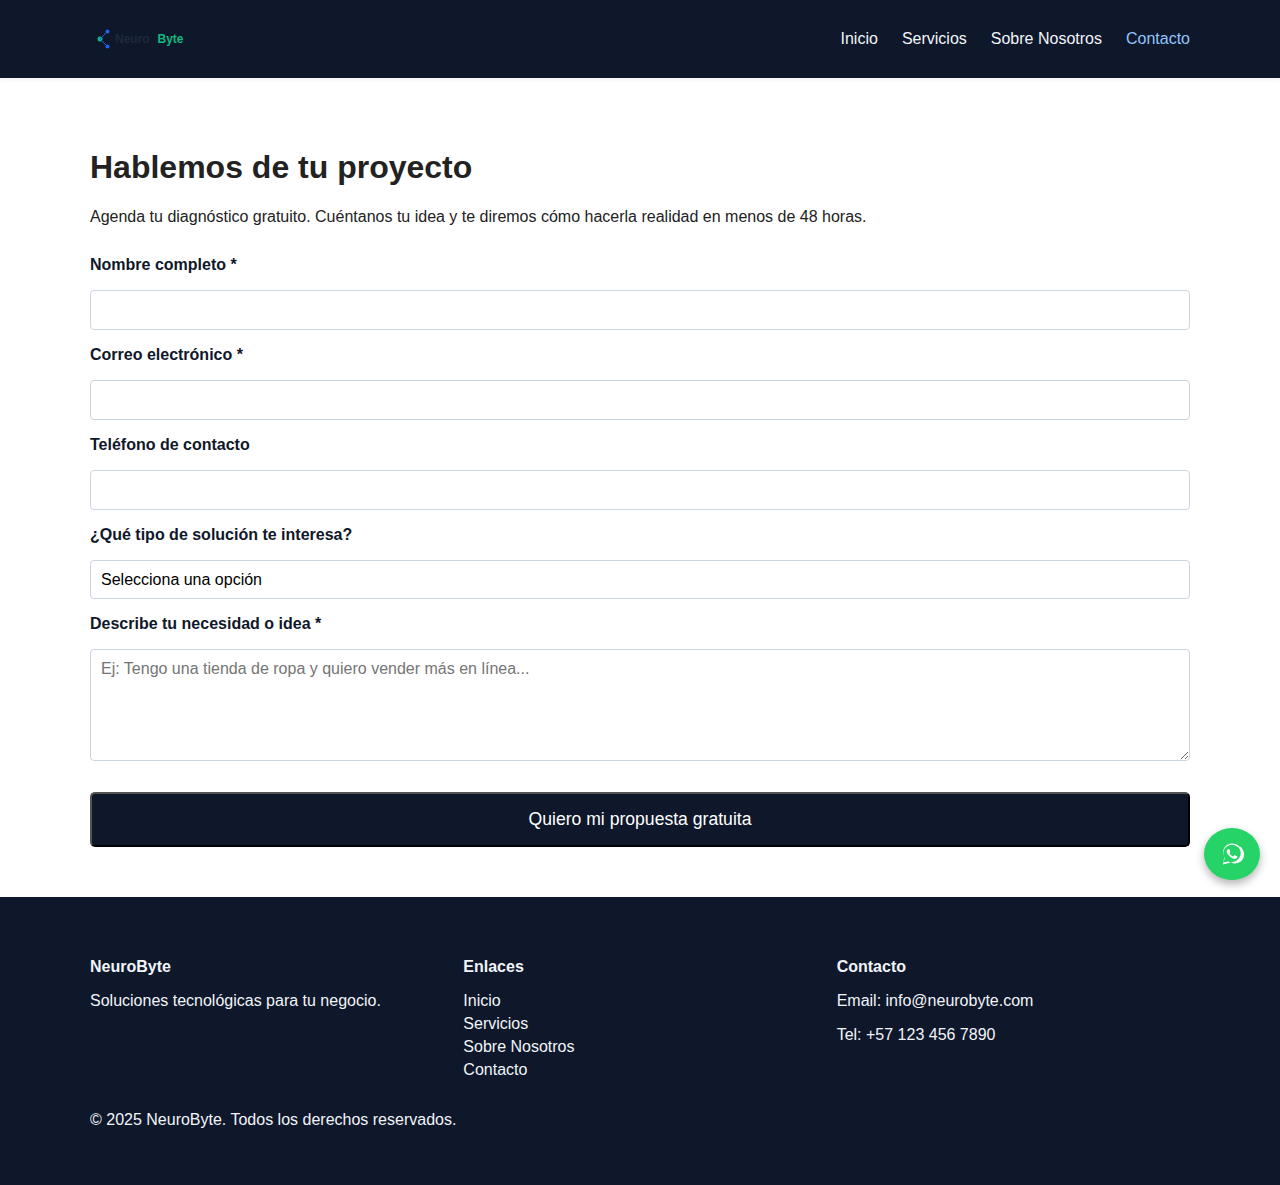
<file: contacto.html>
<!DOCTYPE html>
<html lang="es">
  <head>
    <meta charset="UTF-8" />
    <meta name="viewport" content="width=device-width, initial-scale=1.0" />
    <title>Contacto | NeuroByte</title>
    <!-- Google tag (gtag.js) -->
    <script
      async
      src="https://www.googletagmanager.com/gtag/js?id=G-H84RZHLYG8"
    ></script>
    <script>
      window.dataLayer = window.dataLayer || [];
      function gtag() {
        dataLayer.push(arguments);
      }
      gtag("js", new Date());
      gtag("config", "G-H84RZHLYG8");
    </script>
    <link rel="stylesheet" href="css/style.css" />
    <link
      rel="icon"
      type="image/png"
      href="images/favicon/neuroByteFavicon.png"
    />
  </head>
  <body>
    <!-- NAVBAR -->
    <nav class="navbar">
      <div class="container nav-flex">
        <a href="" class="logo">
          <img src="images/SVG/neurobyte-logo.svg" alt="Logo NeuroByte" />
        </a>
        <button class="hamburger" id="hamburger">
          <span class="bar"></span>
          <span class="bar"></span>
          <span class="bar"></span>
        </button>
        <ul class="nav-links" id="nav-links">
          <li><a href="index.html">Inicio</a></li>
          <li><a href="productos.html">Servicios</a></li>
          <li><a href="sobre-nosotros.html">Sobre Nosotros</a></li>
          <li><a href="contacto.html" class="active">Contacto</a></li>
        </ul>
      </div>
    </nav>

    <!-- FORMULARIO -->
    <main class="seccion">
      <div class="container">
        <h1>Hablemos de tu proyecto</h1>
        <p>
          Agenda tu diagnóstico gratuito. Cuéntanos tu idea y te diremos cómo
          hacerla realidad en menos de 48 horas.
        </p>

        <form
          action="https://formsubmit.co/neurobytepages@gmail.com"
          method="POST"
          class="formulario-contacto"
        >
          <input
            type="hidden"
            name="_subject"
            value="Nuevo mensaje desde el sitio web NeuroByte"
          />
          <input type="hidden" name="_template" value="table" />
          <input type="hidden" name="_captcha" value="false" />
          <input
            type="hidden"
            name="_next"
            value="https://migueldev725.github.io/NeuroByte/thanks.html"
          />

          <label for="nombre">Nombre completo *</label>
          <input type="text" id="nombre" name="nombre" required />

          <label for="correo">Correo electrónico *</label>
          <input type="email" id="correo" name="correo" required />

          <label for="telefono">Teléfono de contacto</label>
          <input type="tel" id="telefono" name="telefono" />

          <label for="interes">¿Qué tipo de solución te interesa?</label>
          <select id="interes" name="interes" required>
            <option value="" disabled selected>Selecciona una opción</option>
            <option value="Landing Page">
              Landing Page para captar clientes
            </option>
            <option value="Catálogo web">
              Catálogo digital para mostrar productos
            </option>
            <option value="Formulario Automatizado">
              Formulario con WhatsApp o Email
            </option>
            <option value="Agenda Digital">Agenda de reservas o citas</option>
            <option value="Otro">Otro / No estoy seguro</option>
          </select>

          <label for="mensaje">Describe tu necesidad o idea *</label>
          <textarea
            id="mensaje"
            name="mensaje"
            rows="5"
            required
            placeholder="Ej: Tengo una tienda de ropa y quiero vender más en línea..."
          ></textarea>

          <button type="submit" class="boton grande">
            Quiero mi propuesta gratuita
          </button>
        </form>
      </div>
    </main>

    <!-- BOTÓN FLOTANTE WHATSAPP -->
    <a
      href="https://wa.me/573009939248?text=Hola%2C%20estoy%20interesado%20en%20los%20servicios%20tecnol%C3%B3gicos%20de%20NeuroByte.%20%C2%BFPueden%20darme%20m%C3%A1s%20informaci%C3%B3n%3F"
      class="whatsapp-float"
      target="_blank"
      aria-label="Chatea con nosotros por WhatsApp"
    >
      <svg
        xmlns="http://www.w3.org/2000/svg"
        fill="#ffffff"
        viewBox="0 0 448 512"
        width="24"
        height="24"
      >
        <path
          d="M380.9 97.1C339 55.2 283.6 32 224.1 32c-105.3 0-191 85.7-191 191 0 33.7 8.8 66.5 25.4 95.4L32 480l165.2-43.4c28.1 15.4 59.9 23.4 92.9 23.4h.1c105.3 0 191-85.7 191-191 0-59.5-23.2-114.9-65.3-157.9zM224.1 438.1c-27.3 0-54.2-7.3-77.8-21.1l-5.6-3.3-98.2 25.8 26.2-95.6-3.6-5.8C49.3 309 40.1 275.7 40.1 241c0-101.9 82.9-184.8 184.8-184.8 49.3 0 95.6 19.2 130.5 54.1s54.1 81.2 54.1 130.5c0 101.9-82.9 184.8-184.8 184.8zm101.6-138.9c-5.6-2.8-33.1-16.3-38.2-18.1-5.1-1.9-8.8-2.8-12.5 2.8s-14.3 18.1-17.5 21.8c-3.2 3.7-6.4 4.2-11.9 1.4-32.4-16.2-53.6-28.9-75.1-65.3-5.7-9.8 5.7-9.1 16.2-30.2 1.8-3.7.9-6.9-.5-9.7-1.4-2.8-12.5-30.1-17.1-41.3-4.5-10.8-9.1-9.3-12.5-9.5-3.2-.2-6.9-.2-10.6-.2s-9.7 1.4-14.8 6.9c-5.1 5.6-19.4 19-19.4 46.3 0 27.3 19.9 53.7 22.6 57.4 2.8 3.7 39.1 59.7 94.8 83.7 13.3 5.7 23.7 9.1 31.8 11.7 13.4 4.2 25.6 3.6 35.2 2.2 10.7-1.6 33.1-13.5 37.8-26.5 4.7-13.1 4.7-24.3 3.3-26.5-1.3-2.3-5-3.7-10.6-6.4z"
        />
      </svg>
    </a>

    <!-- FOOTER -->
    <div id="footer-placeholder"></div>

    <script src="js/loadFooter.js"></script>
    <script src="js/script.js"></script>
  </body>
</html>
</file>
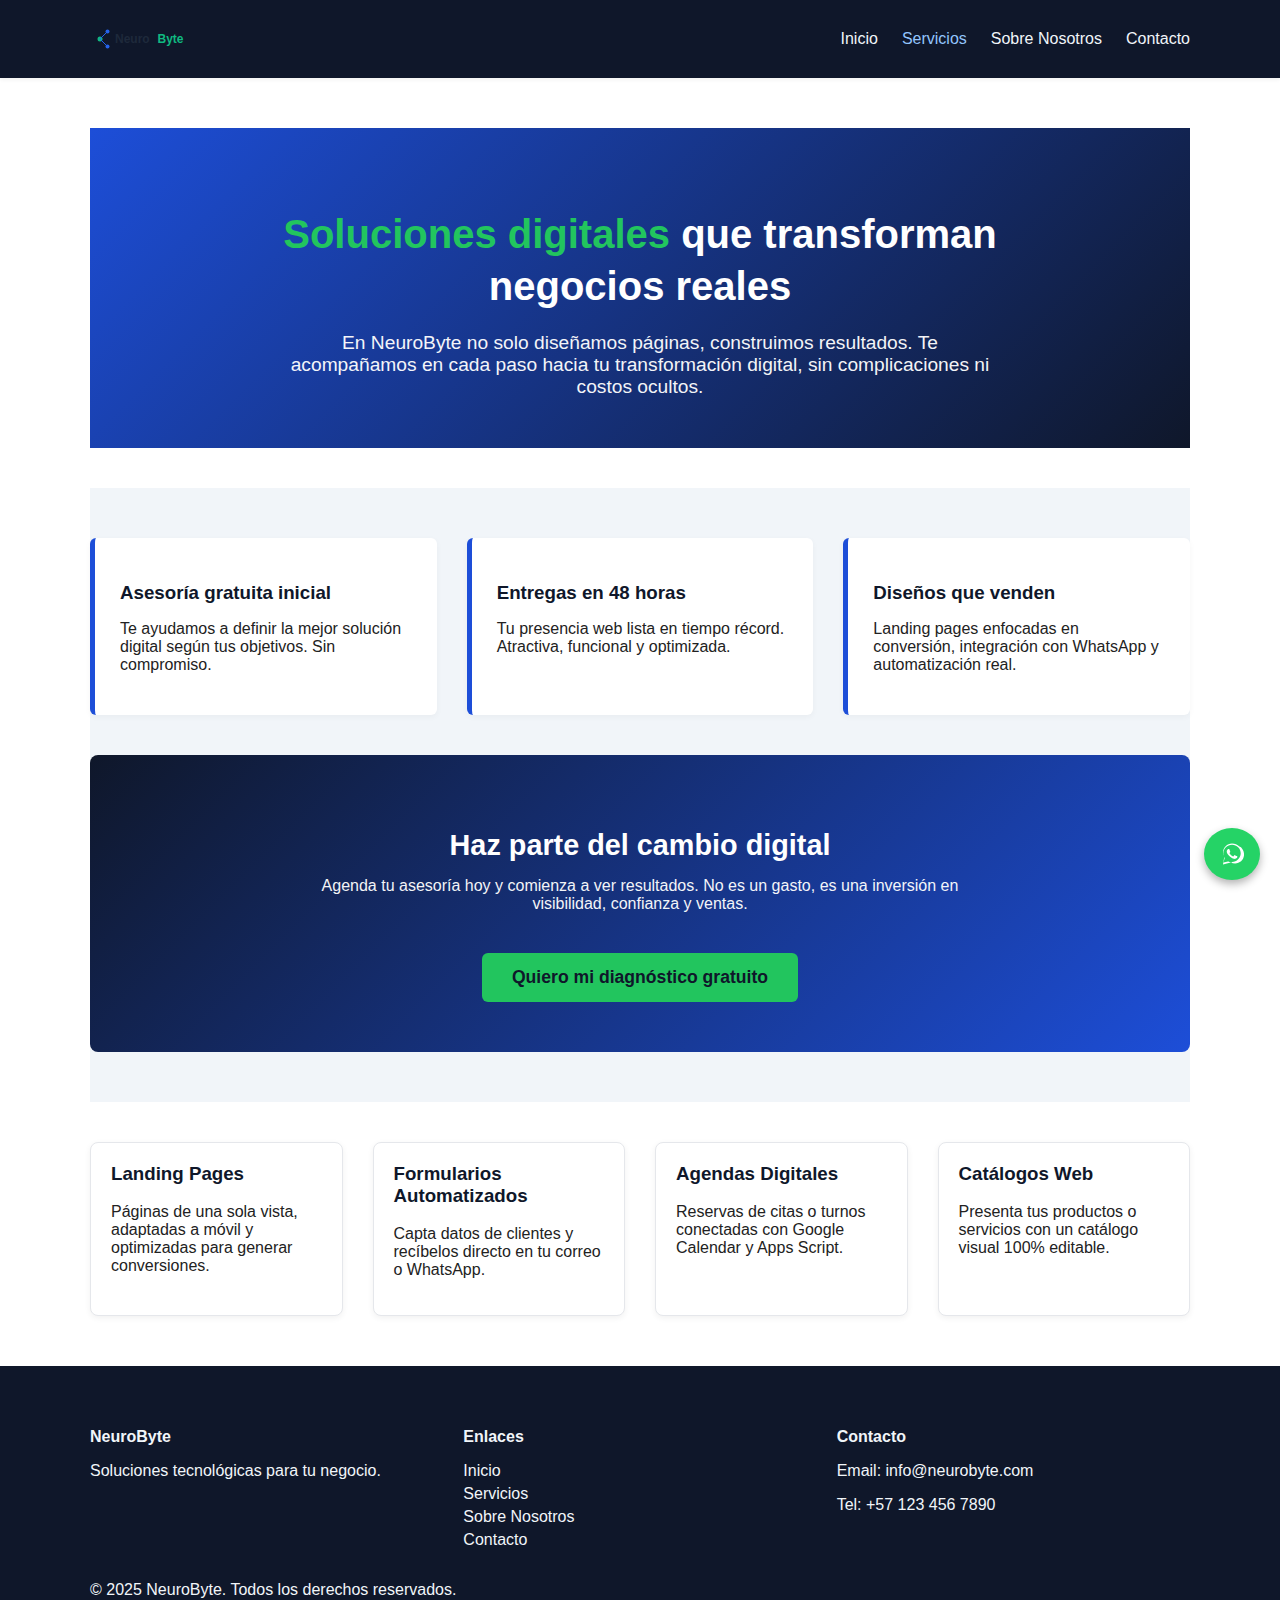
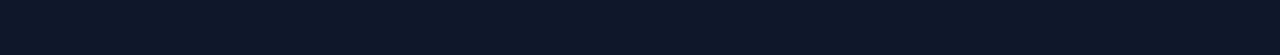
<file: productos.html>
<!DOCTYPE html>
<html lang="es">
  <head>
    <meta charset="UTF-8" />
    <meta name="viewport" content="width=device-width, initial-scale=1.0" />
    <title>Servicios | NeuroByte</title>
    <link rel="stylesheet" href="css/style.css" />
    <link
      rel="icon"
      type="image/png"
      href="images/favicon/neuroByteFavicon.png"
    />
  </head>
  <body>
    <!-- NAVBAR -->
    <nav class="navbar">
      <div class="container nav-flex">
        <a href="index.html" class="logo">
          <img src="images/SVG/neurobyte-logo.svg" alt="Logo NeuroByte" />
        </a>
        <button class="hamburger" id="hamburger">
          <span class="bar"></span>
          <span class="bar"></span>
          <span class="bar"></span>
        </button>
        <ul class="nav-links" id="nav-links">
          <li><a href="index.html">Inicio</a></li>
          <li><a href="productos.html" class="active">Servicios</a></li>
          <li><a href="sobre-nosotros.html">Sobre Nosotros</a></li>
          <li><a href="contacto.html">Contacto</a></li>
        </ul>
      </div>
    </nav>

    <main class="seccion">
      <div class="container">
        <!-- CABECERA DE SECCIÓN -->
        <section class="cabecera-servicios">
          <div class="container">
            <h1>
              <span class="resaltado">Soluciones digitales</span> que
              transforman negocios reales
            </h1>
            <p>
              En NeuroByte no solo diseñamos páginas, construimos resultados. Te
              acompañamos en cada paso hacia tu transformación digital, sin
              complicaciones ni costos ocultos.
            </p>
          </div>
        </section>

        <!-- BLOQUE DE ENGANCHES -->
        <section class="enganches alt">
          <div class="grid-enganches">
            <div class="enganche-card">
              <h3>Asesoría gratuita inicial</h3>
              <p>
                Te ayudamos a definir la mejor solución digital según tus
                objetivos. Sin compromiso.
              </p>
            </div>
            <div class="enganche-card">
              <h3>Entregas en 48 horas</h3>
              <p>
                Tu presencia web lista en tiempo récord. Atractiva, funcional y
                optimizada.
              </p>
            </div>
            <div class="enganche-card">
              <h3>Diseños que venden</h3>
              <p>
                Landing pages enfocadas en conversión, integración con WhatsApp
                y automatización real.
              </p>
            </div>
          </div>
          <div class="cta-servicios">
            <h2>Haz parte del cambio digital</h2>
            <p>
              Agenda tu asesoría hoy y comienza a ver resultados. No es un
              gasto, es una inversión en visibilidad, confianza y ventas.
            </p>
            <a href="contacto.html" class="boton grande"
              >Quiero mi diagnóstico gratuito</a
            >
          </div>
        </section>

        <!-- SERVICIOS -->
        <div class="servicios-grid">
          <div class="servicio-card">
            <h3>Landing Pages</h3>
            <p>
              Páginas de una sola vista, adaptadas a móvil y optimizadas para
              generar conversiones.
            </p>
          </div>
          <div class="servicio-card">
            <h3>Formularios Automatizados</h3>
            <p>
              Capta datos de clientes y recíbelos directo en tu correo o
              WhatsApp.
            </p>
          </div>
          <div class="servicio-card">
            <h3>Agendas Digitales</h3>
            <p>
              Reservas de citas o turnos conectadas con Google Calendar y Apps
              Script.
            </p>
          </div>
          <div class="servicio-card">
            <h3>Catálogos Web</h3>
            <p>
              Presenta tus productos o servicios con un catálogo visual 100%
              editable.
            </p>
          </div>
        </div>
      </div>
    </main>

    <!-- BOTÓN FLOTANTE WHATSAPP -->
    <a
      href="https://wa.me/573009939248?text=Hola%2C%20estoy%20interesado%20en%20los%20servicios%20tecnol%C3%B3gicos%20de%20NeuroByte.%20%C2%BFPueden%20darme%20m%C3%A1s%20informaci%C3%B3n%3F"
      class="whatsapp-float"
      target="_blank"
      aria-label="Chatea con nosotros por WhatsApp"
    >
      <svg
        xmlns="http://www.w3.org/2000/svg"
        fill="#ffffff"
        viewBox="0 0 448 512"
        width="24"
        height="24"
      >
        <path
          d="M380.9 97.1C339 55.2 283.6 32 224.1 32c-105.3 0-191 85.7-191 191 0 33.7 8.8 66.5 25.4 95.4L32 480l165.2-43.4c28.1 15.4 59.9 23.4 92.9 23.4h.1c105.3 0 191-85.7 191-191 0-59.5-23.2-114.9-65.3-157.9zM224.1 438.1c-27.3 0-54.2-7.3-77.8-21.1l-5.6-3.3-98.2 25.8 26.2-95.6-3.6-5.8C49.3 309 40.1 275.7 40.1 241c0-101.9 82.9-184.8 184.8-184.8 49.3 0 95.6 19.2 130.5 54.1s54.1 81.2 54.1 130.5c0 101.9-82.9 184.8-184.8 184.8zm101.6-138.9c-5.6-2.8-33.1-16.3-38.2-18.1-5.1-1.9-8.8-2.8-12.5 2.8s-14.3 18.1-17.5 21.8c-3.2 3.7-6.4 4.2-11.9 1.4-32.4-16.2-53.6-28.9-75.1-65.3-5.7-9.8 5.7-9.1 16.2-30.2 1.8-3.7.9-6.9-.5-9.7-1.4-2.8-12.5-30.1-17.1-41.3-4.5-10.8-9.1-9.3-12.5-9.5-3.2-.2-6.9-.2-10.6-.2s-9.7 1.4-14.8 6.9c-5.1 5.6-19.4 19-19.4 46.3 0 27.3 19.9 53.7 22.6 57.4 2.8 3.7 39.1 59.7 94.8 83.7 13.3 5.7 23.7 9.1 31.8 11.7 13.4 4.2 25.6 3.6 35.2 2.2 10.7-1.6 33.1-13.5 37.8-26.5 4.7-13.1 4.7-24.3 3.3-26.5-1.3-2.3-5-3.7-10.6-6.4z"
        />
      </svg>
    </a>

    <!-- FOOTER -->
    <div id="footer-placeholder"></div>

    <script src="js/loadFooter.js"></script>
    <script src="js/script.js"></script>
  </body>
</html>
</file>
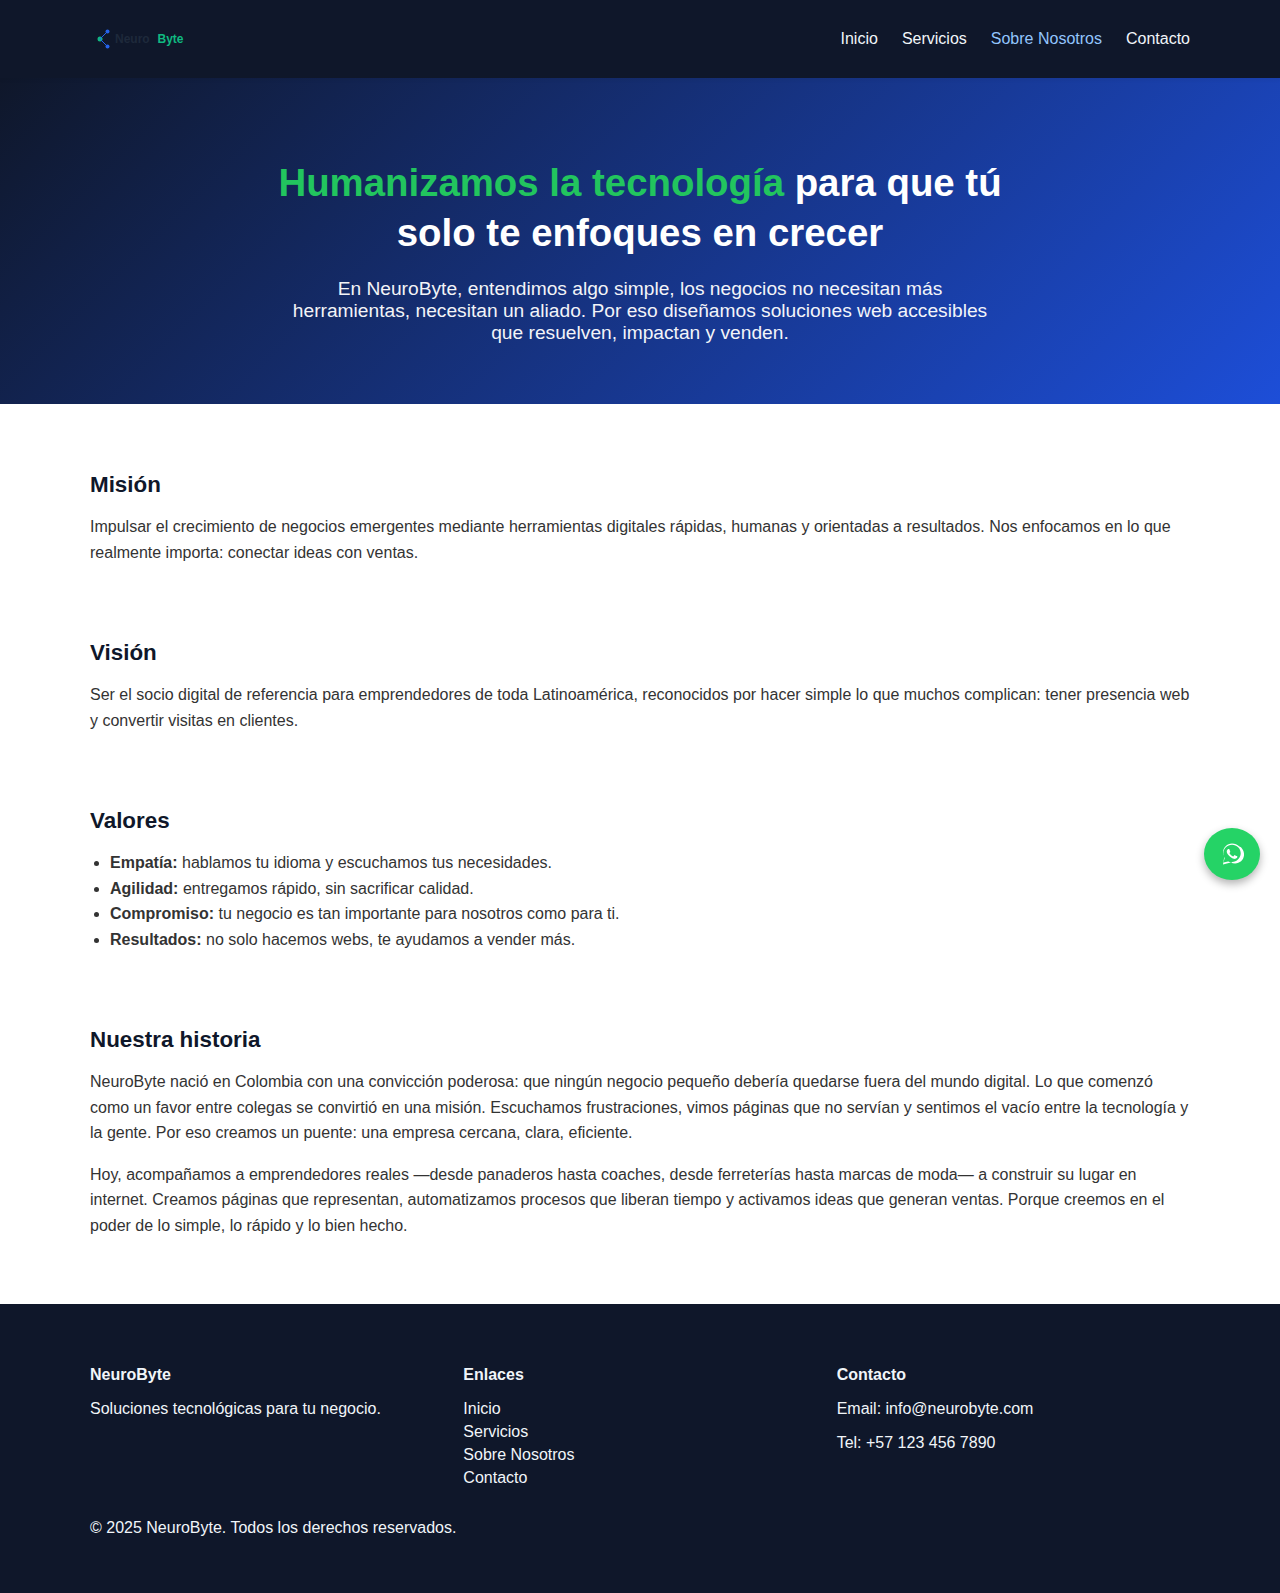
<file: sobre-nosotros.html>
<!DOCTYPE html>
<html lang="es">
  <head>
    <meta charset="UTF-8" />
    <meta name="viewport" content="width=device-width, initial-scale=1.0" />
    <title>Sobre Nosotros | NeuroByte</title>
    <link rel="stylesheet" href="css/style.css" />
    <link
      rel="icon"
      type="image/png"
      href="images/favicon/neuroByteFavicon.png"
    />
  </head>
  <body>
    <!-- NAVBAR -->
    <nav class="navbar">
      <div class="container nav-flex">
        <a href="index.html" class="logo">
          <img src="images/SVG/neurobyte-logo.svg" alt="Logo NeuroByte" />
        </a>
        <button class="hamburger" id="hamburger">
          <span class="bar"></span>
          <span class="bar"></span>
          <span class="bar"></span>
        </button>
        <ul class="nav-links" id="nav-links">
          <li><a href="index.html">Inicio</a></li>
          <li><a href="productos.html">Servicios</a></li>
          <li>
            <a href="sobre-nosotros.html" class="active">Sobre Nosotros</a>
          </li>
          <li><a href="contacto.html">Contacto</a></li>
        </ul>
      </div>
    </nav>

    <main>
      <!-- HERO / CABECERA DE ABOUT -->
      <section class="cabecera-about">
        <div class="container">
          <h1>
            <span class="resaltado">Humanizamos la tecnología</span> para que tú
            solo te enfoques en crecer
          </h1>
          <p>
            En NeuroByte, entendimos algo simple, los negocios no necesitan más
            herramientas, necesitan un aliado. Por eso diseñamos soluciones web
            accesibles que resuelven, impactan y venden.
          </p>
        </div>
      </section>

      <!-- CONTENIDO DE IDENTIDAD -->
      <section class="seccion">
        <div class="container">
          <div class="about-grid">
            <section class="about-bloque">
              <h2>Misión</h2>
              <p>
                Impulsar el crecimiento de negocios emergentes mediante
                herramientas digitales rápidas, humanas y orientadas a
                resultados. Nos enfocamos en lo que realmente importa: conectar
                ideas con ventas.
              </p>
            </section>

            <section class="about-bloque">
              <h2>Visión</h2>
              <p>
                Ser el socio digital de referencia para emprendedores de toda
                Latinoamérica, reconocidos por hacer simple lo que muchos
                complican: tener presencia web y convertir visitas en clientes.
              </p>
            </section>

            <section class="about-bloque">
              <h2>Valores</h2>
              <ul>
                <li>
                  <strong>Empatía:</strong> hablamos tu idioma y escuchamos tus
                  necesidades.
                </li>
                <li>
                  <strong>Agilidad:</strong> entregamos rápido, sin sacrificar
                  calidad.
                </li>
                <li>
                  <strong>Compromiso:</strong> tu negocio es tan importante para
                  nosotros como para ti.
                </li>
                <li>
                  <strong>Resultados:</strong> no solo hacemos webs, te ayudamos
                  a vender más.
                </li>
              </ul>
            </section>

            <section class="about-bloque">
              <h2>Nuestra historia</h2>
              <p>
                NeuroByte nació en Colombia con una convicción poderosa: que
                ningún negocio pequeño debería quedarse fuera del mundo digital.
                Lo que comenzó como un favor entre colegas se convirtió en una
                misión. Escuchamos frustraciones, vimos páginas que no servían y
                sentimos el vacío entre la tecnología y la gente. Por eso
                creamos un puente: una empresa cercana, clara, eficiente.
              </p>
              <p>
                Hoy, acompañamos a emprendedores reales —desde panaderos hasta
                coaches, desde ferreterías hasta marcas de moda— a construir su
                lugar en internet. Creamos páginas que representan,
                automatizamos procesos que liberan tiempo y activamos ideas que
                generan ventas. Porque creemos en el poder de lo simple, lo
                rápido y lo bien hecho.
              </p>
            </section>
          </div>
        </div>
      </section>
    </main>

    <!-- BOTÓN FLOTANTE WHATSAPP -->
    <a
      href="https://wa.me/573009939248?text=Hola%2C%20estoy%20interesado%20en%20los%20servicios%20tecnol%C3%B3gicos%20de%20NeuroByte.%20%C2%BFPueden%20darme%20m%C3%A1s%20informaci%C3%B3n%3F"
      class="whatsapp-float"
      target="_blank"
      aria-label="Chatea con nosotros por WhatsApp"
    >
      <svg
        xmlns="http://www.w3.org/2000/svg"
        fill="#ffffff"
        viewBox="0 0 448 512"
        width="24"
        height="24"
      >
        <path
          d="M380.9 97.1C339 55.2 283.6 32 224.1 32c-105.3 0-191 85.7-191 191 0 33.7 8.8 66.5 25.4 95.4L32 480l165.2-43.4c28.1 15.4 59.9 23.4 92.9 23.4h.1c105.3 0 191-85.7 191-191 0-59.5-23.2-114.9-65.3-157.9zM224.1 438.1c-27.3 0-54.2-7.3-77.8-21.1l-5.6-3.3-98.2 25.8 26.2-95.6-3.6-5.8C49.3 309 40.1 275.7 40.1 241c0-101.9 82.9-184.8 184.8-184.8 49.3 0 95.6 19.2 130.5 54.1s54.1 81.2 54.1 130.5c0 101.9-82.9 184.8-184.8 184.8zm101.6-138.9c-5.6-2.8-33.1-16.3-38.2-18.1-5.1-1.9-8.8-2.8-12.5 2.8s-14.3 18.1-17.5 21.8c-3.2 3.7-6.4 4.2-11.9 1.4-32.4-16.2-53.6-28.9-75.1-65.3-5.7-9.8 5.7-9.1 16.2-30.2 1.8-3.7.9-6.9-.5-9.7-1.4-2.8-12.5-30.1-17.1-41.3-4.5-10.8-9.1-9.3-12.5-9.5-3.2-.2-6.9-.2-10.6-.2s-9.7 1.4-14.8 6.9c-5.1 5.6-19.4 19-19.4 46.3 0 27.3 19.9 53.7 22.6 57.4 2.8 3.7 39.1 59.7 94.8 83.7 13.3 5.7 23.7 9.1 31.8 11.7 13.4 4.2 25.6 3.6 35.2 2.2 10.7-1.6 33.1-13.5 37.8-26.5 4.7-13.1 4.7-24.3 3.3-26.5-1.3-2.3-5-3.7-10.6-6.4z"
        />
      </svg>
    </a>

    <!-- FOOTER -->
    <div id="footer-placeholder"></div>

    <script src="js/loadFooter.js"></script>
    <script src="js/script.js"></script>
  </body>
</html>
</file>
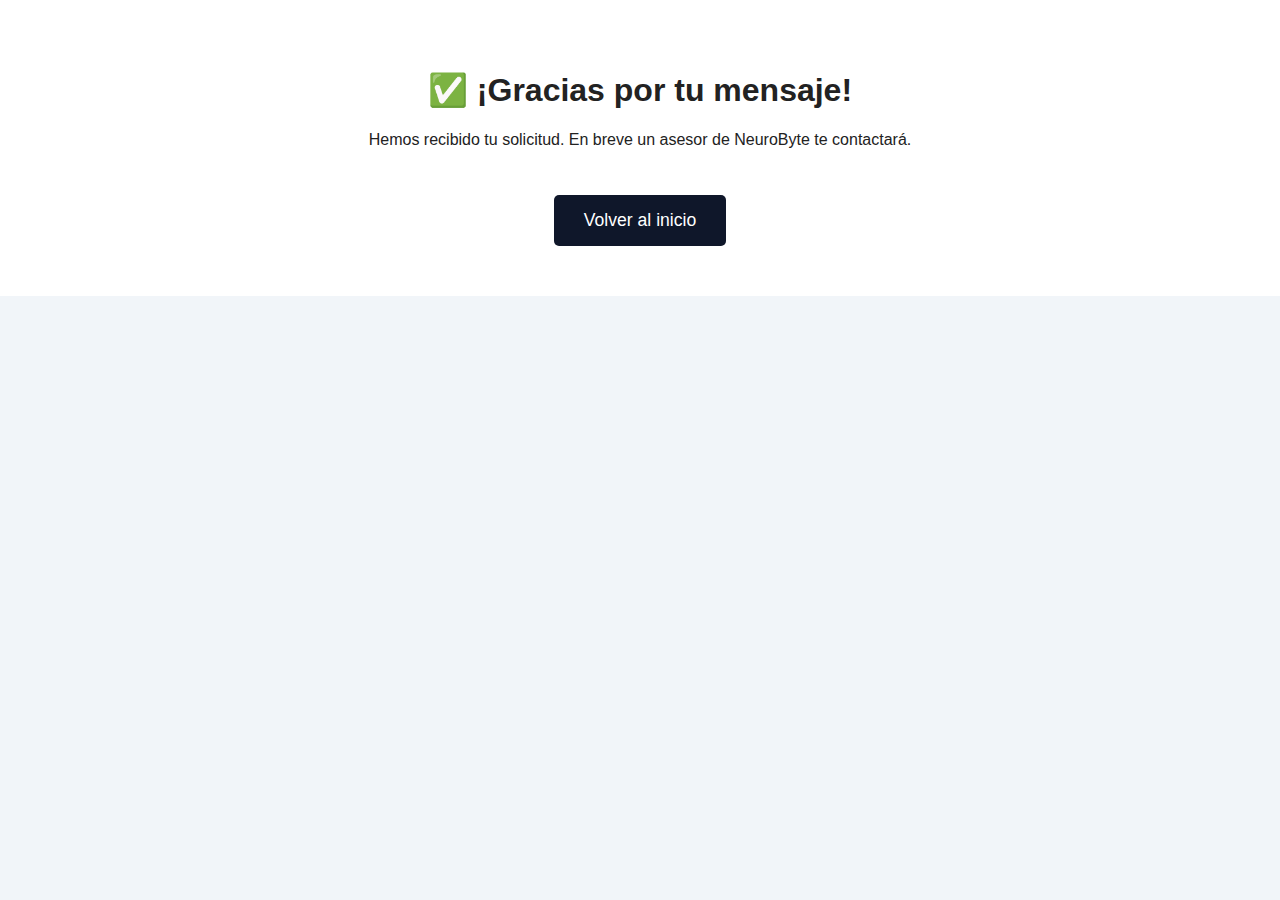
<file: thanks.html>
<!DOCTYPE html>
<html lang="es">
  <head>
    <meta charset="UTF-8" />
    <meta name="viewport" content="width=device-width, initial-scale=1.0" />
    <title>Mensaje enviado | NeuroByte</title>
    <!-- Google tag (gtag.js) -->
    <script
      async
      src="https://www.googletagmanager.com/gtag/js?id=G-H84RZHLYG8"
    ></script>
    <script>
      window.dataLayer = window.dataLayer || [];
      function gtag() {
        dataLayer.push(arguments);
      }
      gtag("js", new Date());
      gtag("config", "G-H84RZHLYG8");
    </script>
    <link rel="stylesheet" href="css/style.css" />
    <link
      rel="icon"
      href="images/favicon/neuroByteFavicon.png"
      type="image/png"
    />
  </head>
  <body>
    <main class="seccion">
      <div class="container" style="text-align: center">
        <h1>✅ ¡Gracias por tu mensaje!</h1>
        <p>
          Hemos recibido tu solicitud. En breve un asesor de NeuroByte te
          contactará.
        </p>
        <a href="index.html" class="boton grande" style="margin-top: 30px"
          >Volver al inicio</a
        >
      </div>
    </main>
  </body>
</html>
</file>
<file: css/style.css>
��/ *   - - - - - - - - - - - - - - - - - - - -   * /  
 / *   <ب�  V a r i a b l e s   G l o b a l e s   * /  
 / *   - - - - - - - - - - - - - - - - - - - -   * /  
 : r o o t   {  
     - - a z u l :   # 0 f 1 7 2 a ;  
     - - a z u l - c l a r o :   # 1 d 4 e d 8 ;  
     - - g r i s :   # f 1 f 5 f 9 ;  
     - - b l a n c o :   # f f f f f f ;  
 }  
  
 / *   - - - - - - - - - - - - - - - - - - - - - - - - -   * /  
 / *   =�$�  E s t i l o s   b a s e   y   g e n e r a l e s   * /  
 / *   - - - - - - - - - - - - - - - - - - - - - - - - -   * /  
 b o d y   {  
     m a r g i n :   0 ;  
     f o n t - f a m i l y :   " S e g o e   U I " ,   s a n s - s e r i f ;  
     b a c k g r o u n d :   v a r ( - - g r i s ) ;  
     c o l o r :   # 2 2 2 ;  
 }  
  
 . c o n t a i n e r   {  
     m a x - w i d t h :   1 1 0 0 p x ;  
     m a r g i n :   0   a u t o ;  
     p a d d i n g :   0   2 0 p x ;  
 }  
  
 / *   =���  P r e v e n c i � n   d e   d e s b o r d a m i e n t o   h o r i z o n t a l   * /  
 h t m l ,  
 b o d y   {  
     w i d t h :   1 0 0 % ;  
     o v e r f l o w - x :   h i d d e n ;  
 }  
  
 / *   - - - - - - - - - - - - - - - - - -   * /  
 / *   =��  N A V B A R   ( m e n �   f i j o )   * /  
 / *   - - - - - - - - - - - - - - - - - -   * /  
 . n a v b a r   {  
     b a c k g r o u n d - c o l o r :   v a r ( - - a z u l ,   # 0 f 1 7 2 a ) ;  
     p a d d i n g :   1 4 p x   0 ;  
     b o x - s h a d o w :   0   2 p x   4 p x   r g b a ( 0 ,   0 ,   0 ,   0 . 0 5 ) ;  
     p o s i t i o n :   s t i c k y ;  
     t o p :   0 ;  
     z - i n d e x :   9 9 9 ;  
 }  
  
 . n a v - f l e x   {  
     d i s p l a y :   f l e x ;  
     j u s t i f y - c o n t e n t :   s p a c e - b e t w e e n ;  
     a l i g n - i t e m s :   c e n t e r ;  
 }  
  
 . l o g o   i m g   {  
     h e i g h t :   5 0 p x ;  
     m a x - w i d t h :   1 8 0 p x ;  
     v e r t i c a l - a l i g n :   m i d d l e ;  
 }  
  
 . n a v - l i n k s   {  
     d i s p l a y :   f l e x ;  
     g a p :   2 4 p x ;  
     l i s t - s t y l e :   n o n e ;  
     m a r g i n :   0 ;  
     p a d d i n g :   0 ;  
 }  
  
 . n a v - l i n k s   a   {  
     t e x t - d e c o r a t i o n :   n o n e ;  
     c o l o r :   # f 1 f 5 f 9 ;  
     f o n t - w e i g h t :   5 0 0 ;  
     t r a n s i t i o n :   c o l o r   0 . 3 s   e a s e ;  
 }  
  
 . n a v - l i n k s   a : h o v e r ,  
 . n a v - l i n k s   a . a c t i v e   {  
     c o l o r :   # 9 3 c 5 f d ;  
 }  
  
 / *   - - - - - - - - - - - - - - - - - -   * /  
 / *   <�T�  M e n �   H a m b u r g u e s a   * /  
 / *   - - - - - - - - - - - - - - - - - -   * /  
 . h a m b u r g e r   {  
     d i s p l a y :   n o n e ;  
     f l e x - d i r e c t i o n :   c o l u m n ;  
     c u r s o r :   p o i n t e r ;  
     b a c k g r o u n d :   n o n e ;  
     b o r d e r :   n o n e ;  
     g a p :   5 p x ;  
 }  
  
 . b a r   {  
     w i d t h :   2 5 p x ;  
     h e i g h t :   3 p x ;  
     b a c k g r o u n d - c o l o r :   # f 1 f 5 f 9 ;  
     t r a n s i t i o n :   a l l   0 . 3 s   e a s e ;  
 }  
  
 / *   - - - - - - - - - - - - - - - - - -   * /  
 / *   =���  R e s p o n s i v e   * /  
 / *   - - - - - - - - - - - - - - - - - -   * /  
 @ m e d i a   ( m a x - w i d t h :   7 6 8 p x )   {  
     . n a v - l i n k s   {  
         p o s i t i o n :   a b s o l u t e ;  
         t o p :   7 0 p x ;  
         r i g h t :   0 ;  
         b a c k g r o u n d - c o l o r :   v a r ( - - a z u l ,   # 0 f 1 7 2 a ) ;  
         f l e x - d i r e c t i o n :   c o l u m n ;  
         w i d t h :   2 0 0 p x ;  
         t r a n s f o r m :   t r a n s l a t e X ( 1 0 0 % ) ;  
         t r a n s i t i o n :   t r a n s f o r m   0 . 3 s   e a s e - i n - o u t ;  
     }  
  
     . n a v - l i n k s . a c t i v e   {  
         t r a n s f o r m :   t r a n s l a t e X ( 0 ) ;  
     }  
  
     . h a m b u r g e r   {  
         d i s p l a y :   f l e x ;  
     }  
 }  
  
 / *   - - - - - - - - - - - - - - - - - -   * /  
 / *   =ء�  H e r o   M e j o r a d o   * /  
 / *   - - - - - - - - - - - - - - - - - -   * /  
 . h e r o   {  
     b a c k g r o u n d :   l i n e a r - g r a d i e n t ( 1 3 5 d e g ,   # 1 d 4 e d 8   0 % ,   # 0 f 1 7 2 a   1 0 0 % ) ;  
     c o l o r :   v a r ( - - b l a n c o ) ;  
     p a d d i n g :   1 0 0 p x   2 0 p x   8 0 p x ;  
     t e x t - a l i g n :   c e n t e r ;  
     p o s i t i o n :   r e l a t i v e ;  
     o v e r f l o w :   h i d d e n ;  
 }  
  
 . h e r o   h 1   {  
     f o n t - s i z e :   2 . 5 r e m ;  
     l i n e - h e i g h t :   1 . 3 ;  
     m a r g i n - b o t t o m :   2 0 p x ;  
     f o n t - w e i g h t :   7 0 0 ;  
     m a x - w i d t h :   8 0 0 p x ;  
     m a r g i n - l e f t :   a u t o ;  
     m a r g i n - r i g h t :   a u t o ;  
 }  
  
 . h e r o   h 1   . r e s a l t a d o   {  
     c o l o r :   # 2 2 c 5 5 e ;  
     f o n t - w e i g h t :   8 0 0 ;  
 }  
  
 . h e r o   p   {  
     f o n t - s i z e :   1 . 2 r e m ;  
     m a x - w i d t h :   6 0 0 p x ;  
     m a r g i n :   0   a u t o   3 0 p x ;  
     o p a c i t y :   0 . 9 5 ;  
 }  
  
 . h e r o   . b o t o n . g r a n d e   {  
     f o n t - s i z e :   1 . 1 r e m ;  
     p a d d i n g :   1 4 p x   3 0 p x ;  
     b a c k g r o u n d - c o l o r :   # 2 2 c 5 5 e ;  
     c o l o r :   # 0 f 1 7 2 a ;  
     f o n t - w e i g h t :   b o l d ;  
     b o r d e r - r a d i u s :   6 p x ;  
     t e x t - d e c o r a t i o n :   n o n e ;  
     t r a n s i t i o n :   b a c k g r o u n d   0 . 3 s   e a s e ;  
 }  
  
 . h e r o   . b o t o n . g r a n d e : h o v e r   {  
     b a c k g r o u n d - c o l o r :   # 1 6 a 3 4 a ;  
     c o l o r :   w h i t e ;  
 }  
  
 / *   - - - - - - - - - - - - - - - - - -   * /  
 / *   =��  B o t o n e s   g e n e r a l e s   * /  
 / *   - - - - - - - - - - - - - - - - - -   * /  
 . b o t o n   {  
     d i s p l a y :   i n l i n e - b l o c k ;  
     p a d d i n g :   1 0 p x   2 0 p x ;  
     b a c k g r o u n d :   v a r ( - - a z u l ) ;  
     c o l o r :   v a r ( - - b l a n c o ) ;  
     t e x t - d e c o r a t i o n :   n o n e ;  
     b o r d e r - r a d i u s :   5 p x ;  
     m a r g i n - t o p :   1 5 p x ;  
 }  
  
 . b o t o n . g r a n d e   {  
     p a d d i n g :   1 5 p x   3 0 p x ;  
     f o n t - s i z e :   1 . 1 e m ;  
 }  
  
 / *   - - - - - - - - - - - - - - - - - -   * /  
 / *   >���  S e c c i o n e s   d e l   s i t i o   * /  
 / *   - - - - - - - - - - - - - - - - - -   * /  
 . s e c c i o n   {  
     p a d d i n g :   5 0 p x   0 ;  
     b a c k g r o u n d :   v a r ( - - b l a n c o ) ;  
 }  
  
 . s e c c i o n . a l t   {  
     b a c k g r o u n d :   v a r ( - - g r i s ) ;  
 }  
  
 / *   - - - - - - - - - - - - - - - - - -   * /  
 / *   =؀�  C T A   F i n a l   A t r a c t i v a   * /  
 / *   - - - - - - - - - - - - - - - - - -   * /  
 . c t a - f i n a l   {  
     b a c k g r o u n d :   l i n e a r - g r a d i e n t ( 1 3 5 d e g ,   # 0 f 1 7 2 a ,   # 1 d 4 e d 8 ) ;  
     c o l o r :   v a r ( - - b l a n c o ) ;  
     t e x t - a l i g n :   c e n t e r ;  
     p a d d i n g :   8 0 p x   2 0 p x ;  
 }  
  
 . c t a - f i n a l   h 2   {  
     f o n t - s i z e :   2 . 2 r e m ;  
     l i n e - h e i g h t :   1 . 4 ;  
     m a x - w i d t h :   7 0 0 p x ;  
     m a r g i n :   0   a u t o   3 0 p x ;  
     f o n t - w e i g h t :   7 0 0 ;  
 }  
  
 . c t a - f i n a l   . r e s a l t a d o   {  
     c o l o r :   # 2 2 c 5 5 e ;  
     f o n t - w e i g h t :   8 0 0 ;  
 }  
  
 . c t a - f i n a l   . b o t o n . g r a n d e   {  
     f o n t - s i z e :   1 . 1 r e m ;  
     p a d d i n g :   1 4 p x   3 0 p x ;  
     b a c k g r o u n d - c o l o r :   # 2 2 c 5 5 e ;  
     c o l o r :   # 0 f 1 7 2 a ;  
     f o n t - w e i g h t :   b o l d ;  
     b o r d e r - r a d i u s :   6 p x ;  
     t e x t - d e c o r a t i o n :   n o n e ;  
     t r a n s i t i o n :   b a c k g r o u n d   0 . 3 s   e a s e ;  
 }  
  
 . c t a - f i n a l   . b o t o n . g r a n d e : h o v e r   {  
     b a c k g r o u n d - c o l o r :   # 1 6 a 3 4 a ;  
     c o l o r :   # f f f f f f ;  
 }  
  
 / *   - - - - - - - - - - - - - - - - - -   * /  
 / *   =���  B o t � n   f l o t a n t e   W h a t s A p p   * /  
 / *   - - - - - - - - - - - - - - - - - -   * /  
 . w h a t s a p p - f l o a t   {  
     p o s i t i o n :   f i x e d ;  
     b o t t o m :   2 0 p x ;  
     r i g h t :   2 0 p x ;  
     b a c k g r o u n d :   # 2 5 d 3 6 6 ;  
     c o l o r :   w h i t e ;  
     f o n t - s i z e :   2 4 p x ;  
     p a d d i n g :   1 4 p x   1 6 p x ;  
     b o r d e r - r a d i u s :   5 0 % ;  
     t e x t - d e c o r a t i o n :   n o n e ;  
     b o x - s h a d o w :   0   4 p x   8 p x   r g b a ( 0 ,   0 ,   0 ,   0 . 3 ) ;  
     z - i n d e x :   9 9 9 9 ;  
     d i s p l a y :   f l e x ;  
     a l i g n - i t e m s :   c e n t e r ;  
     j u s t i f y - c o n t e n t :   c e n t e r ;  
 }  
  
 @ m e d i a   ( m a x - w i d t h :   4 8 0 p x )   {  
     . w h a t s a p p - f l o a t   {  
         r i g h t :   1 6 p x ;  
         b o t t o m :   1 6 p x ;  
         p a d d i n g :   1 2 p x   1 2 p x ;  
         f o n t - s i z e :   2 0 p x ;  
     }  
 }  
 / *   =��  P r e v i e n e   d e s p l a z a m i e n t o   l a t e r a l   e n   m � v i l e s   * /  
 b o d y   {  
     o v e r f l o w - x :   h i d d e n ;  
 }  
 / *   - - - - - - - - - - - - - - - - - -   * /  
 / *   >ض�  F o o t e r   ( p i e   d e   p � g i n a )   * /  
 / *   - - - - - - - - - - - - - - - - - -   * /  
 f o o t e r   {  
     b a c k g r o u n d :   v a r ( - - a z u l ) ;  
     c o l o r :   v a r ( - - g r i s ) ;  
     p a d d i n g :   4 0 p x   0 ;  
 }  
  
 . f o o t e r - f l e x   {  
     d i s p l a y :   f l e x ;  
     j u s t i f y - c o n t e n t :   s p a c e - b e t w e e n ;  
     f l e x - w r a p :   w r a p ;  
     g a p :   2 0 p x ;  
 }  
  
 . f o o t e r - s e c t i o n   {  
     f l e x :   1   1   2 0 0 p x ;  
 }  
  
 . f o o t e r - s e c t i o n   h 4   {  
     m a r g i n - b o t t o m :   1 0 p x ;  
 }  
  
 . f o o t e r - s e c t i o n   u l   {  
     l i s t - s t y l e :   n o n e ;  
     p a d d i n g :   0 ;  
 }  
  
 . f o o t e r - s e c t i o n   u l   l i   {  
     m a r g i n - b o t t o m :   5 p x ;  
 }  
  
 . f o o t e r - s e c t i o n   u l   l i   a   {  
     c o l o r :   v a r ( - - g r i s ) ;  
     t e x t - d e c o r a t i o n :   n o n e ;  
 }  
  
 . f o o t e r - s e c t i o n   u l   l i   a : h o v e r   {  
     t e x t - d e c o r a t i o n :   u n d e r l i n e ;  
 }  
  
 @ m e d i a   ( m a x - w i d t h :   7 6 8 p x )   {  
     . f o o t e r - f l e x   {  
         f l e x - d i r e c t i o n :   c o l u m n ;  
         a l i g n - i t e m s :   c e n t e r ;  
         t e x t - a l i g n :   c e n t e r ;  
     }  
 }  
  
 / *   >���  C a b e c e r a   d e   p � g i n a   d e   s e r v i c i o s   * /  
 . c a b e c e r a - s e r v i c i o s   {  
     p a d d i n g :   8 0 p x   2 0 p x   5 0 p x ;  
     b a c k g r o u n d :   l i n e a r - g r a d i e n t ( 1 3 5 d e g ,   # 1 d 4 e d 8 ,   # 0 f 1 7 2 a ) ;  
     c o l o r :   v a r ( - - b l a n c o ) ;  
     t e x t - a l i g n :   c e n t e r ;  
 }  
  
 . c a b e c e r a - s e r v i c i o s   h 1   {  
     f o n t - s i z e :   2 . 5 r e m ;  
     l i n e - h e i g h t :   1 . 3 ;  
     f o n t - w e i g h t :   7 0 0 ;  
     m a x - w i d t h :   8 0 0 p x ;  
     m a r g i n :   0   a u t o   2 0 p x ;  
 }  
  
 . c a b e c e r a - s e r v i c i o s   h 1   . r e s a l t a d o   {  
     c o l o r :   # 2 2 c 5 5 e ;  
     f o n t - w e i g h t :   8 0 0 ;  
 }  
  
 . c a b e c e r a - s e r v i c i o s   p   {  
     f o n t - s i z e :   1 . 2 r e m ;  
     m a x - w i d t h :   7 0 0 p x ;  
     m a r g i n :   0   a u t o ;  
     o p a c i t y :   0 . 9 5 ;  
 }  
  
 / *   >���  T a r j e t a s   d e   s e r v i c i o s   * /  
 . s e r v i c i o s - g r i d   {  
     d i s p l a y :   g r i d ;  
     g a p :   3 0 p x ;  
     g r i d - t e m p l a t e - c o l u m n s :   r e p e a t ( a u t o - f i t ,   m i n m a x ( 2 5 0 p x ,   1 f r ) ) ;  
     m a r g i n - t o p :   4 0 p x ;  
 }  
  
 . s e r v i c i o - c a r d   {  
     b a c k g r o u n d :   # f f f f f f ;  
     b o r d e r :   1 p x   s o l i d   # e 5 e 7 e b ;  
     p a d d i n g :   2 0 p x ;  
     b o r d e r - r a d i u s :   8 p x ;  
     b o x - s h a d o w :   0   2 p x   6 p x   r g b a ( 0 ,   0 ,   0 ,   0 . 0 6 ) ;  
 }  
  
 . s e r v i c i o - c a r d   h 3   {  
     m a r g i n - t o p :   0 ;  
     c o l o r :   v a r ( - - a z u l ) ;  
 }  
  
 / *   >���  B l o q u e   d e   E n g a n c h e s   * /  
 . e n g a n c h e s   {  
     m a r g i n - t o p :   4 0 p x ;  
     p a d d i n g :   5 0 p x   0 ;  
     b a c k g r o u n d - c o l o r :   v a r ( - - g r i s ) ;  
 }  
  
 . g r i d - e n g a n c h e s   {  
     d i s p l a y :   g r i d ;  
     g a p :   3 0 p x ;  
     g r i d - t e m p l a t e - c o l u m n s :   r e p e a t ( a u t o - f i t ,   m i n m a x ( 2 6 0 p x ,   1 f r ) ) ;  
     m a r g i n - b o t t o m :   4 0 p x ;  
 }  
  
 . e n g a n c h e - c a r d   {  
     b a c k g r o u n d :   # f f f f f f ;  
     p a d d i n g :   2 5 p x ;  
     b o r d e r - l e f t :   5 p x   s o l i d   v a r ( - - a z u l - c l a r o ) ;  
     b o r d e r - r a d i u s :   6 p x ;  
     b o x - s h a d o w :   0   2 p x   6 p x   r g b a ( 0 ,   0 ,   0 ,   0 . 0 4 ) ;  
 }  
  
 . e n g a n c h e - c a r d   h 3   {  
     c o l o r :   v a r ( - - a z u l ) ;  
     m a r g i n - b o t t o m :   1 0 p x ;  
 }  
  
 . c t a - s e r v i c i o s   {  
     t e x t - a l i g n :   c e n t e r ;  
     b a c k g r o u n d :   l i n e a r - g r a d i e n t ( 1 3 5 d e g ,   # 0 f 1 7 2 a ,   # 1 d 4 e d 8 ) ;  
     c o l o r :   w h i t e ;  
     p a d d i n g :   5 0 p x   3 0 p x ;  
     b o r d e r - r a d i u s :   8 p x ;  
     m a r g i n - t o p :   2 0 p x ;  
 }  
  
 . c t a - s e r v i c i o s   h 2   {  
     m a r g i n - b o t t o m :   1 5 p x ;  
     f o n t - s i z e :   1 . 8 r e m ;  
     f o n t - w e i g h t :   b o l d ;  
 }  
  
 . c t a - s e r v i c i o s   p   {  
     m a x - w i d t h :   7 0 0 p x ;  
     m a r g i n :   0   a u t o   2 5 p x ;  
     o p a c i t y :   0 . 9 5 ;  
 }  
  
 . c t a - s e r v i c i o s   . b o t o n . g r a n d e   {  
     f o n t - s i z e :   1 . 1 r e m ;  
     p a d d i n g :   1 4 p x   3 0 p x ;  
     b a c k g r o u n d - c o l o r :   # 2 2 c 5 5 e ;  
     c o l o r :   # 0 f 1 7 2 a ;  
     f o n t - w e i g h t :   b o l d ;  
     b o r d e r - r a d i u s :   6 p x ;  
     t e x t - d e c o r a t i o n :   n o n e ;  
     t r a n s i t i o n :   b a c k g r o u n d   0 . 3 s   e a s e ;  
 }  
  
 . c t a - s e r v i c i o s   . b o t o n . g r a n d e : h o v e r   {  
     b a c k g r o u n d - c o l o r :   # 1 6 a 3 4 a ;  
     c o l o r :   w h i t e ;  
 }  
  
 / *   >���  C a b e c e r a   A b o u t   * /  
 . c a b e c e r a - a b o u t   {  
     p a d d i n g :   8 0 p x   2 0 p x   6 0 p x ;  
     b a c k g r o u n d :   l i n e a r - g r a d i e n t ( 1 3 5 d e g ,   # 0 f 1 7 2 a ,   # 1 d 4 e d 8 ) ;  
     c o l o r :   v a r ( - - b l a n c o ) ;  
     t e x t - a l i g n :   c e n t e r ;  
 }  
  
 . c a b e c e r a - a b o u t   h 1   {  
     f o n t - s i z e :   2 . 4 r e m ;  
     l i n e - h e i g h t :   1 . 3 ;  
     f o n t - w e i g h t :   7 0 0 ;  
     m a x - w i d t h :   8 0 0 p x ;  
     m a r g i n :   0   a u t o   2 0 p x ;  
 }  
  
 . c a b e c e r a - a b o u t   . r e s a l t a d o   {  
     c o l o r :   # 2 2 c 5 5 e ;  
     f o n t - w e i g h t :   8 0 0 ;  
 }  
  
 . c a b e c e r a - a b o u t   p   {  
     f o n t - s i z e :   1 . 2 r e m ;  
     m a x - w i d t h :   7 0 0 p x ;  
     m a r g i n :   0   a u t o ;  
     o p a c i t y :   0 . 9 5 ;  
 }  
  
 / *   >���  A b o u t   c o n t e n i d o   * /  
 . a b o u t - g r i d   {  
     d i s p l a y :   g r i d ;  
     g a p :   4 0 p x ;  
 }  
  
 . a b o u t - b l o q u e   h 2   {  
     c o l o r :   v a r ( - - a z u l ) ;  
     f o n t - s i z e :   1 . 4 r e m ;  
     m a r g i n - b o t t o m :   1 0 p x ;  
 }  
  
 . a b o u t - b l o q u e   p ,  
 . a b o u t - b l o q u e   u l   {  
     f o n t - s i z e :   1 r e m ;  
     c o l o r :   # 3 3 3 ;  
     l i n e - h e i g h t :   1 . 6 ;  
 }  
  
 . a b o u t - b l o q u e   u l   {  
     p a d d i n g - l e f t :   2 0 p x ;  
     l i s t - s t y l e :   d i s c ;  
 }  
  
 / *   =���  F o r m u l a r i o   d e   c o n t a c t o   * /  
 . f o r m u l a r i o - c o n t a c t o   {  
     d i s p l a y :   f l e x ;  
     f l e x - d i r e c t i o n :   c o l u m n ;  
     g a p :   1 6 p x ;  
     m a r g i n - t o p :   3 0 p x ;  
 }  
  
 . f o r m u l a r i o - c o n t a c t o   l a b e l   {  
     f o n t - w e i g h t :   6 0 0 ;  
     c o l o r :   v a r ( - - a z u l ) ;  
 }  
  
 . f o r m u l a r i o - c o n t a c t o   i n p u t ,  
 . f o r m u l a r i o - c o n t a c t o   t e x t a r e a   {  
     p a d d i n g :   1 0 p x ;  
     b o r d e r :   1 p x   s o l i d   # c b d 5 e 1 ;  
     b o r d e r - r a d i u s :   4 p x ;  
     f o n t - f a m i l y :   i n h e r i t ;  
     f o n t - s i z e :   1 e m ;  
     r e s i z e :   v e r t i c a l ;  
 }  
  
 . f o r m u l a r i o - c o n t a c t o   i n p u t : f o c u s ,  
 . f o r m u l a r i o - c o n t a c t o   t e x t a r e a : f o c u s   {  
     o u t l i n e :   n o n e ;  
     b o r d e r - c o l o r :   v a r ( - - a z u l - c l a r o ) ;  
     b o x - s h a d o w :   0   0   0   2 p x   r g b a ( 3 7 ,   9 9 ,   2 3 5 ,   0 . 2 ) ;  
 }  
  
 . f o r m u l a r i o - c o n t a c t o   s e l e c t   {  
     p a d d i n g :   1 0 p x ;  
     b o r d e r :   1 p x   s o l i d   # c b d 5 e 1 ;  
     b o r d e r - r a d i u s :   4 p x ;  
     f o n t - f a m i l y :   i n h e r i t ;  
     f o n t - s i z e :   1 e m ;  
     b a c k g r o u n d :   # f f f ;  
     a p p e a r a n c e :   n o n e ;  
 }  
  
 . f o r m u l a r i o - c o n t a c t o   s e l e c t : f o c u s   {  
     o u t l i n e :   n o n e ;  
     b o r d e r - c o l o r :   v a r ( - - a z u l - c l a r o ) ;  
     b o x - s h a d o w :   0   0   0   2 p x   r g b a ( 3 7 ,   9 9 ,   2 3 5 ,   0 . 2 ) ;  
 }  
  
 / *   I n t r o   d e s t a c a d a   * /  
 . i n t r o   h 2   {  
     f o n t - s i z e :   2 r e m ;  
     c o l o r :   v a r ( - - a z u l ) ;  
     m a r g i n - b o t t o m :   1 0 p x ;  
 }  
  
 / *   S e r v i c i o s   d e s t a c a d o s   * /  
 . g r i d - s e r v i c i o s   {  
     d i s p l a y :   g r i d ;  
     g a p :   3 0 p x ;  
     g r i d - t e m p l a t e - c o l u m n s :   r e p e a t ( a u t o - f i t ,   m i n m a x ( 2 4 0 p x ,   1 f r ) ) ;  
     m a r g i n - t o p :   3 0 p x ;  
 }  
  
 . s e r v i c i o - i t e m   {  
     b a c k g r o u n d :   # f f f ;  
     b o r d e r - r a d i u s :   8 p x ;  
     p a d d i n g :   2 0 p x ;  
     t e x t - a l i g n :   c e n t e r ;  
     b o x - s h a d o w :   0   4 p x   1 0 p x   r g b a ( 0 ,   0 ,   0 ,   0 . 0 6 ) ;  
 }  
  
 . s e r v i c i o - i t e m   i m g   {  
     h e i g h t :   4 8 p x ;  
     m a r g i n - b o t t o m :   1 5 p x ;  
 }  
 . s e r v i c i o - i t e m   i m g   {  
     h e i g h t :   6 4 p x ;  
     m a r g i n - b o t t o m :   1 6 p x ;  
     t r a n s i t i o n :   t r a n s f o r m   0 . 3 s   e a s e ;  
 }  
  
 . s e r v i c i o - i t e m : h o v e r   i m g   {  
     t r a n s f o r m :   s c a l e ( 1 . 1 ) ;  
 }  
  
 / *   P a s o s   * /  
 . p a s o s - g r i d   {  
     d i s p l a y :   f l e x ;  
     g a p :   3 0 p x ;  
     f l e x - w r a p :   w r a p ;  
     m a r g i n - t o p :   3 0 p x ;  
     j u s t i f y - c o n t e n t :   c e n t e r ;  
 }  
  
 . p a s o   {  
     t e x t - a l i g n :   c e n t e r ;  
     m a x - w i d t h :   2 0 0 p x ;  
 }  
  
 . p a s o   s p a n   {  
     d i s p l a y :   i n l i n e - b l o c k ;  
     b a c k g r o u n d :   v a r ( - - a z u l - c l a r o ) ;  
     c o l o r :   # f f f ;  
     w i d t h :   4 8 p x ;  
     h e i g h t :   4 8 p x ;  
     l i n e - h e i g h t :   4 8 p x ;  
     f o n t - w e i g h t :   b o l d ;  
     b o r d e r - r a d i u s :   5 0 % ;  
     f o n t - s i z e :   1 . 2 r e m ;  
     m a r g i n - b o t t o m :   1 0 p x ;  
 }  
  
 / *   T e s t i m o n i o s   * /  
 . t e s t i m o n i o s   {  
     t e x t - a l i g n :   c e n t e r ;  
 }  
  
 . t e s t i m o n i o - c a r d   {  
     b a c k g r o u n d :   # f f f ;  
     b o r d e r - l e f t :   5 p x   s o l i d   v a r ( - - a z u l - c l a r o ) ;  
     p a d d i n g :   2 0 p x ;  
     m a r g i n :   2 0 p x   a u t o ;  
     m a x - w i d t h :   7 0 0 p x ;  
     b o x - s h a d o w :   0   2 p x   6 p x   r g b a ( 0 ,   0 ,   0 ,   0 . 0 5 ) ;  
 }  
  
 . t e s t i m o n i o - c a r d   h 4   {  
     m a r g i n - t o p :   1 0 p x ;  
     c o l o r :   v a r ( - - a z u l ) ;  
 }  
  
 / *   C T A   f i n a l   * /  
 . c t a - f i n a l   {  
     b a c k g r o u n d :   v a r ( - - a z u l - c l a r o ) ;  
     c o l o r :   w h i t e ;  
     t e x t - a l i g n :   c e n t e r ;  
     p a d d i n g :   6 0 p x   2 0 p x ;  
 }  
  
 . c t a - f i n a l   h 2   {  
     m a r g i n - b o t t o m :   2 0 p x ;  
 }  
 
</file>
